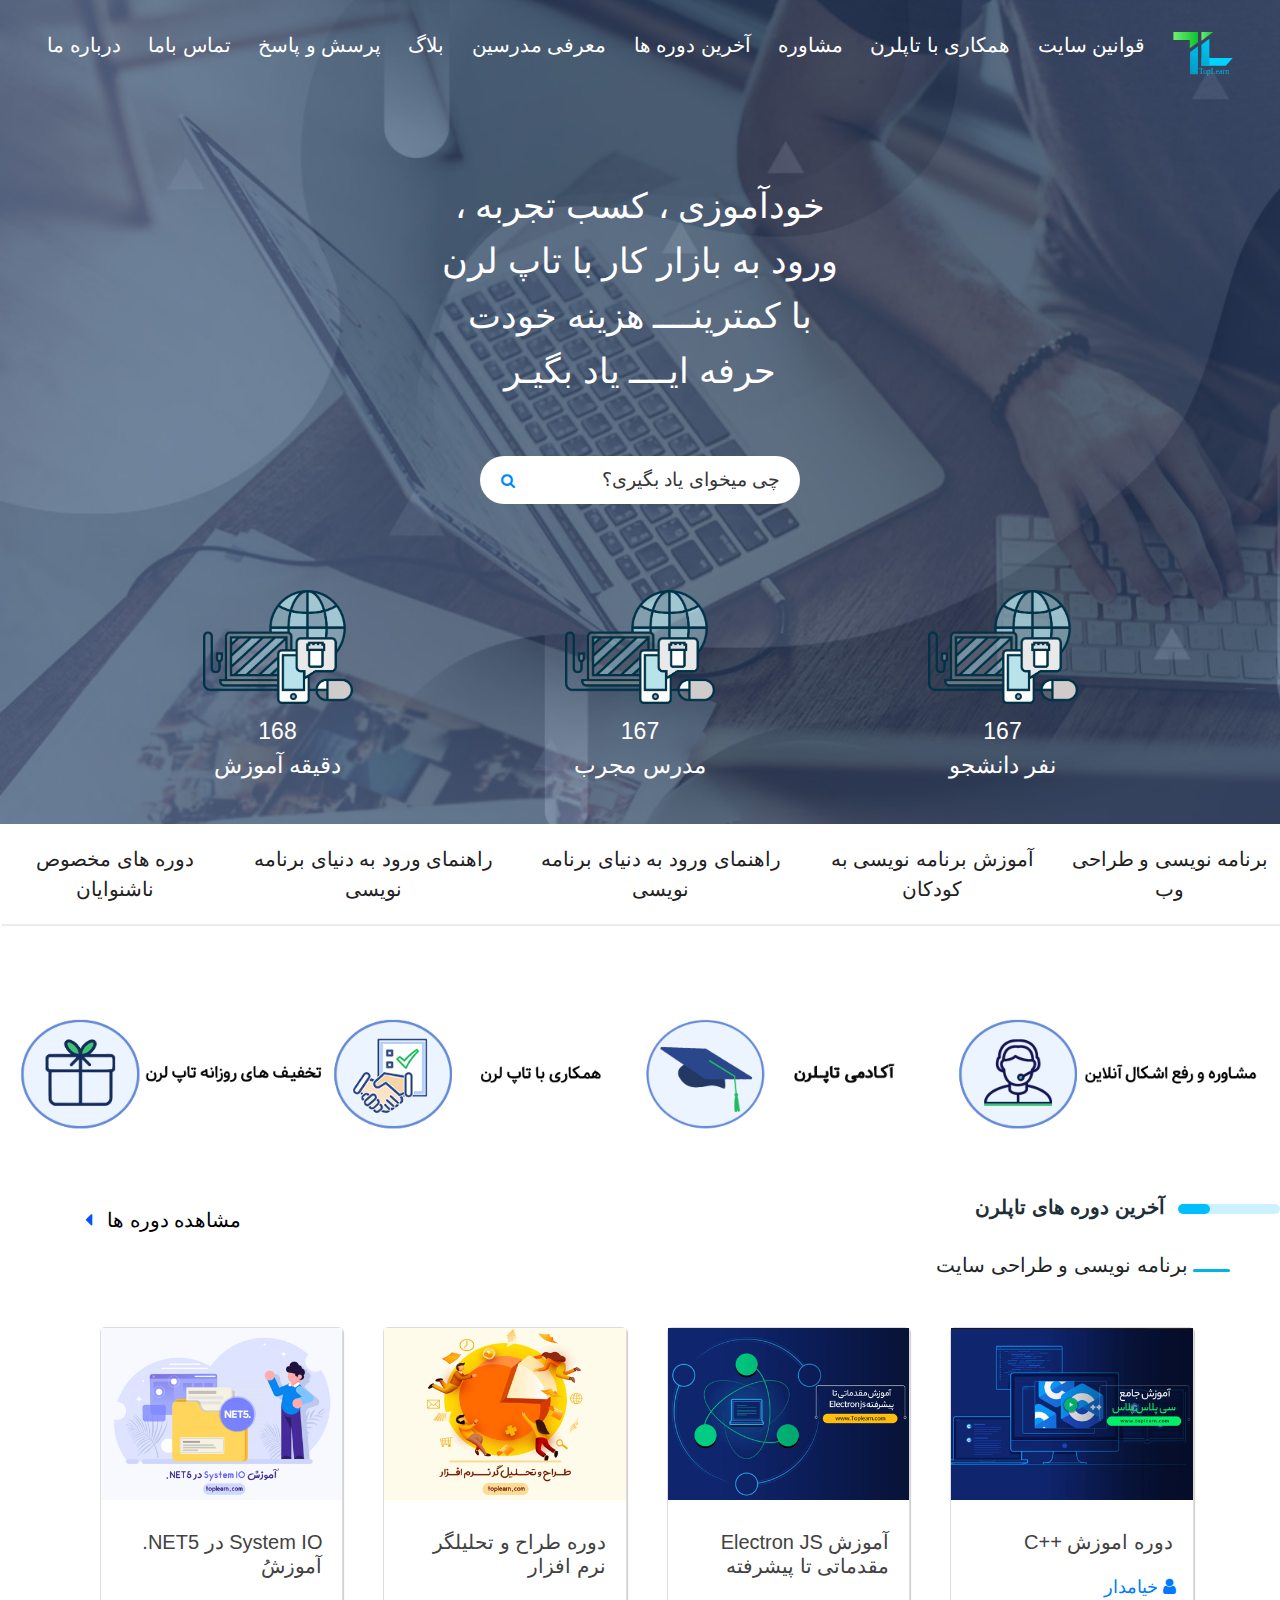
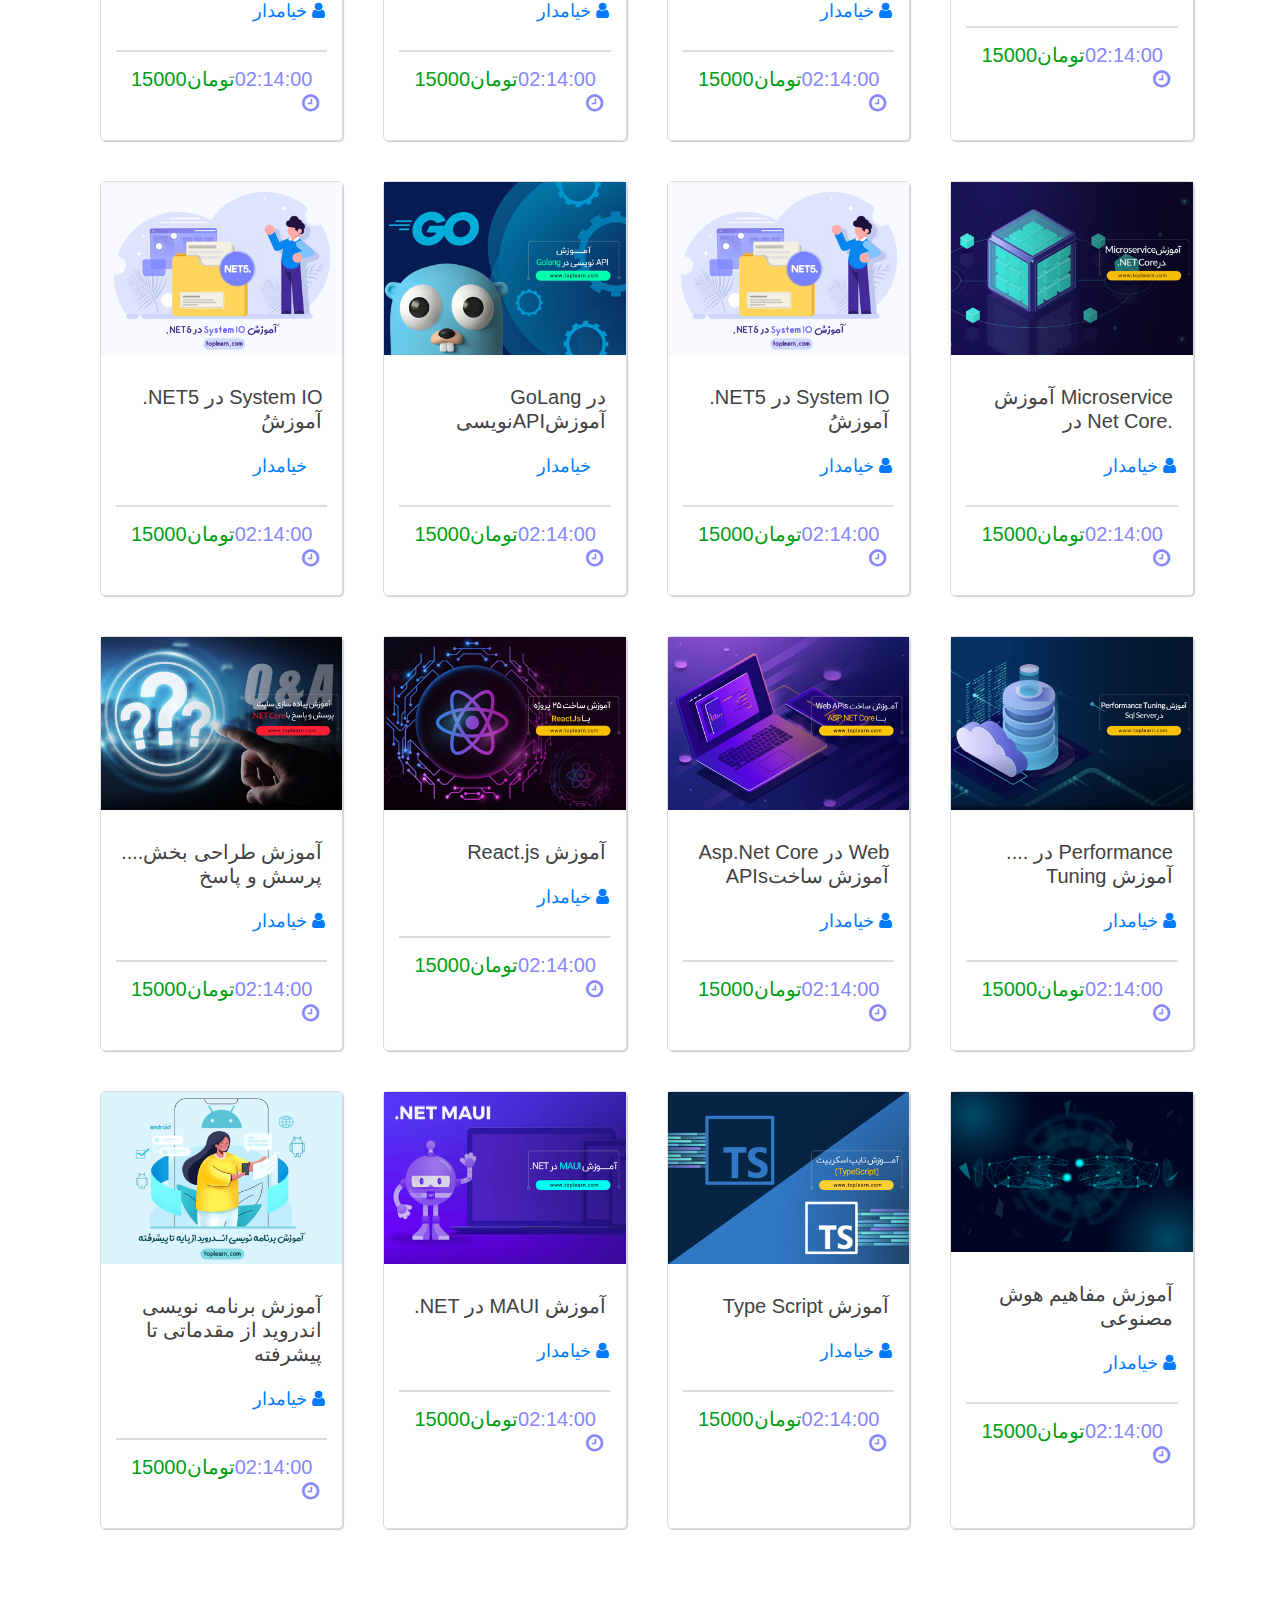
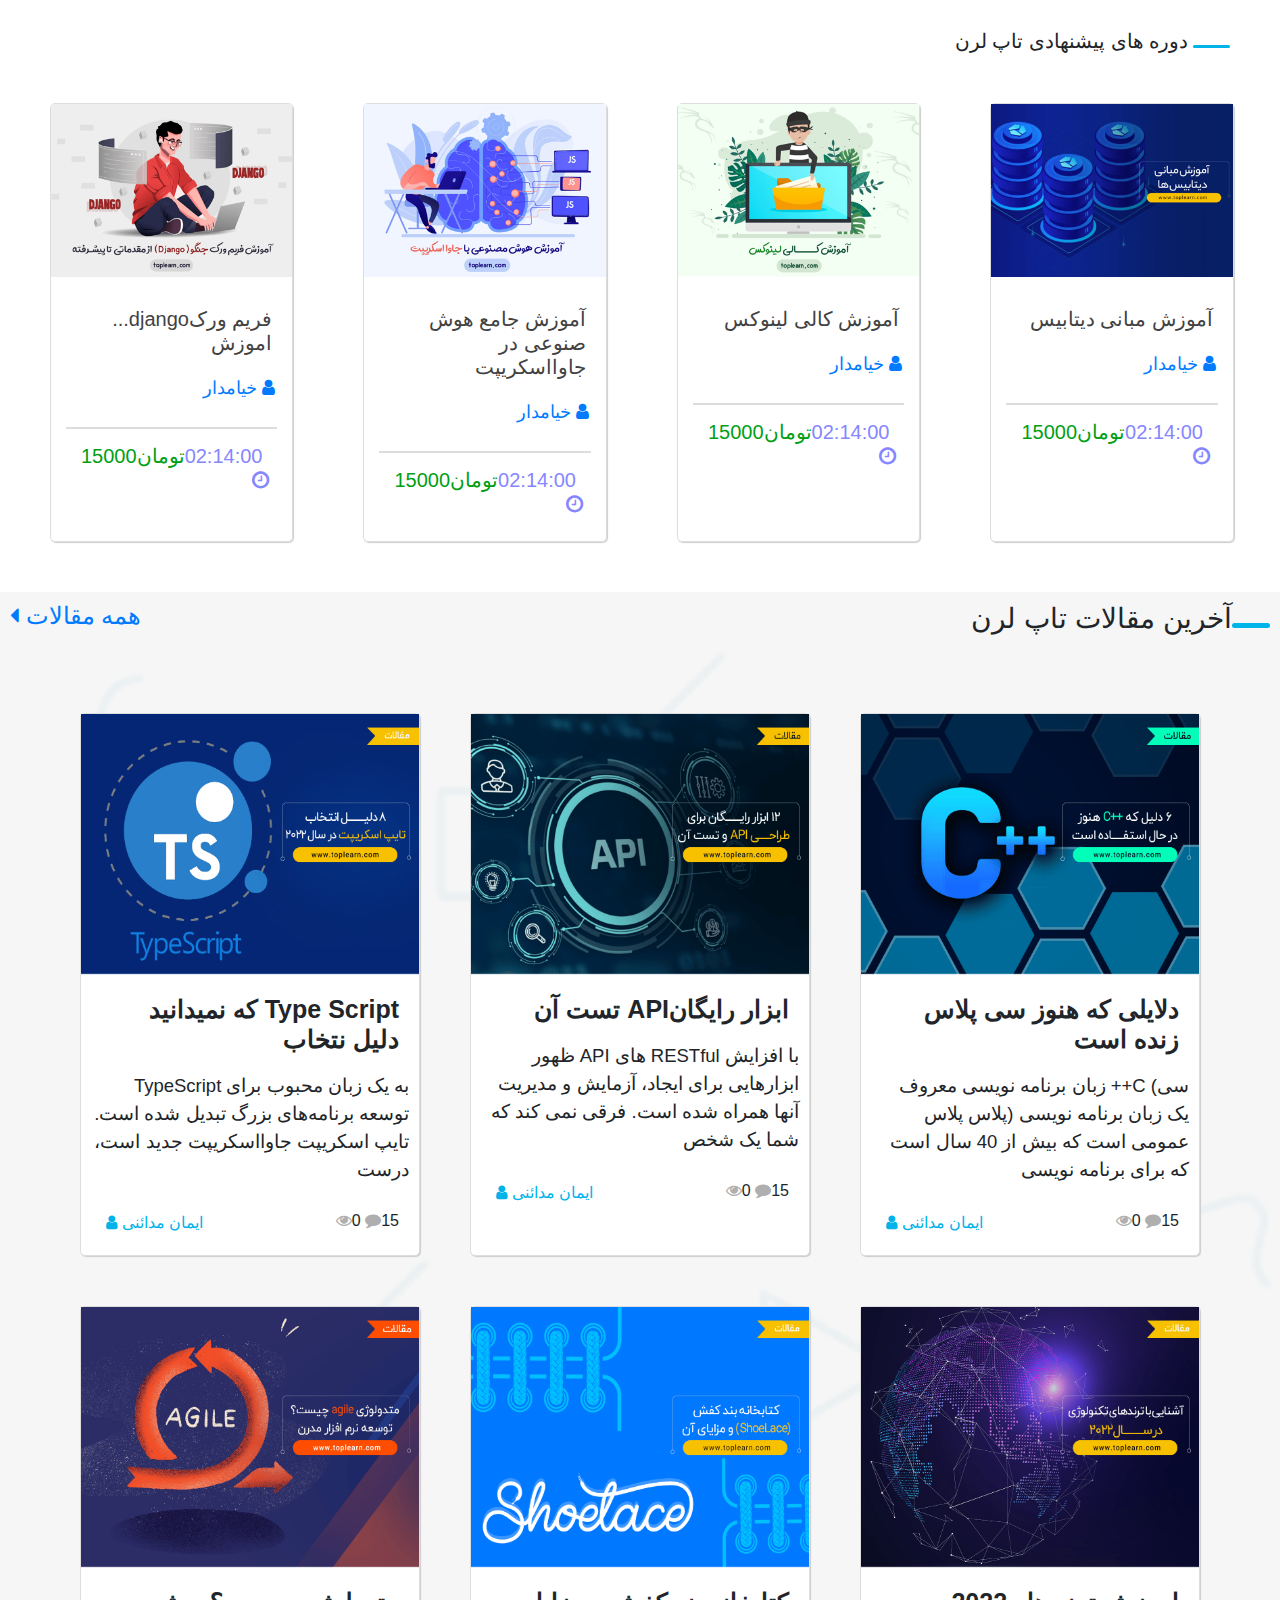
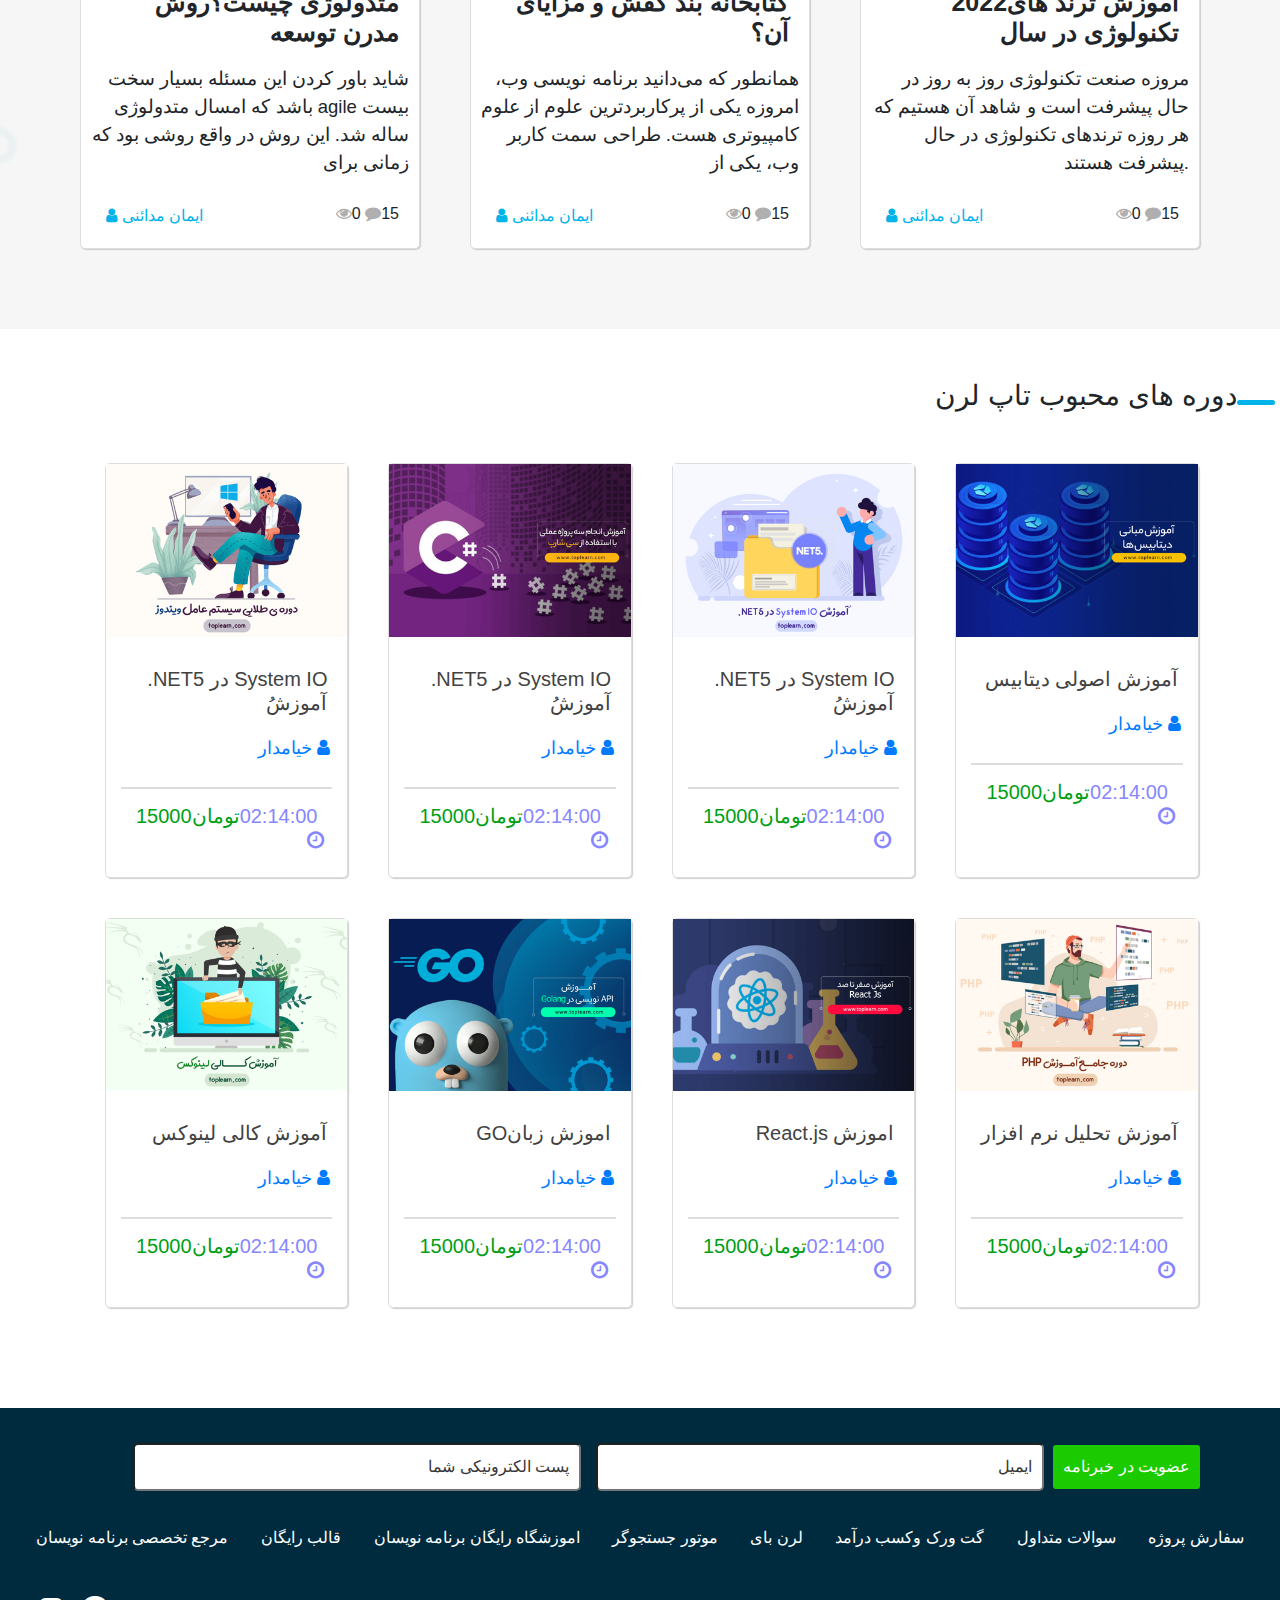
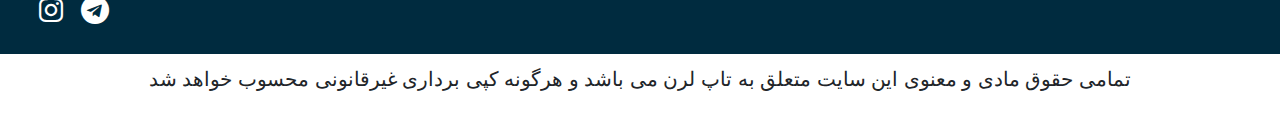
<file: index.html>
<!DOCTYPE html>
<html lang="fa-IR" lang="en">

<head>
    <meta charset="UTF-8">
    <meta http-equiv="X-UA-Compatible" content="IE=edge">
    <meta name="viewport" content="width=device-width, initial-scale=1.0">
    <link rel="stylesheet" href="style.css">
    <link rel="stylesheet" href="https://cdnjs.cloudflare.com/ajax/libs/font-awesome/4.7.0/css/font-awesome.min.css">
    <link rel="stylesheet" href="https://cdn.jsdelivr.net/npm/bootstrap@4.0.0/dist/css/bootstrap.min.css" integrity="sha384-Gn5384xqQ1aoWXA+058RXPxPg6fy4IWvTNh0E263XmFcJlSAwiGgFAW/dAiS6JXm" crossorigin="anonymous">
    <link rel="stylesheet" href="https://unicons.iconscout.com/release/v3.0.6/css/solid.css">
    <title>AM</title>
</head>

<body>

    <div class="starter">
        <div class="menu">
            <nav id="main-menu">
                <ul>
                    <li class="menu-item text"><a href="about.html">درباره ما</a></li>
                    <li class="menu-item text"><a href="#">تماس باما</a></li>
                    <li class="menu-item text"><a href="#">پرسش و پاسخ</a></li>
                    <li class="menu-item text"><a href="#">بلاگ</a></li>
                    <li class="menu-item text"><a href="#">معرفی مدرسین</a></li>
                    <li class="menu-item text"><a href="#">آخرین دوره ها</a></li>
                    <li class="menu-item text"><a href="#">مشاوره</a></li>
                    <li class="menu-item text"><a href="#">همکاری با تاپلرن</a></li>
                    <li class="menu-item text"><a href="#">قوانین سایت</a></li>
                    <li class="menu-item logo">
                        <a href="#"><img src="img/logo.svg" alt=""></a>
                    </li>
                </ul>
            </nav>
        </div>
        <div class="search-item">
            <div class="title-search">
                <h1>خودآموزی ، کسب تجربه ، ورود به بازار کار با تاپ لرن <br> با کمترینــــ هزینه خودت حرفه ایــــ یاد بگیـر</h1>
            </div>





            <div class="input-search">
                <input type="text" id="search-input" placeholder="چی میخوای یاد بگیری؟">
                <i class="fa fa-search"></i>
            </div>
        </div>
        <div class="rezoome">


            <div class="rezoome-part">
                <img src="img/pngkey.com-tech-icon-png-3502756.png" alt=""><br>
                <span id="counter-starter-1">0</span>
                <p>دقیقه آموزش</p>
            </div>
            <div class="rezoome-part">
                <img src="img/pngkey.com-tech-icon-png-3502756.png" alt=""><br>
                <span id="counter-starter-2">0</span>
                <p>مدرس مجرب</p>
            </div>
            <div class="rezoome-part">
                <img src="img/pngkey.com-tech-icon-png-3502756.png" alt=""><br>
                <span id="counter-starter-3">0</span>
                <p>نفر دانشجو</p>
            </div>
        </div>
    </div>





    <div class="main">
        <div class="small-menu">
            <nav id="small-menu">
                <ul>
                    <li class="small-list">
                        <a href="#">دوره های مخصوص ناشنوایان</a>
                    </li>
                    <li class="small-list">
                        <a href="#">راهنمای ورود به دنیای برنامه نویسی</a>
                    </li>

                    <li class="small-list">
                        <a href="#">راهنمای ورود به دنیای برنامه نویسی</a>
                    </li>
                    <li class="small-list">
                        <a href="#">آموزش برنامه نویسی به کودکان</a>
                    </li>
                    <li class="small-list">
                        <a href="#">برنامه نویسی و طراحی وب</a>
                    </li>
                </ul>
            </nav>
        </div>










        <div class="commercial">
            <div class="commercial-container">
                <img src="img/2dc6d09f-f9cf-4fe2-ae8b-b2ca32dc55ddDiscount.png" alt="">
                <img src="img/67b514e0-9ca2-4a1a-ac44-8adc0b5dac6cWorkWithUs.png" alt="">
                <img src="img/92b082e7-c26a-4c5f-b781-49ff2e50189dacademy.png" alt="">
                <img src="img/7102ddde-dae6-4b22-b9b3-4da5dccf3688Consult.png" alt="">
            </div>
        </div>

















        <div class="last-train">
            <div class="last-train-title">
                <a href="#">
                    <h5><i class="fa fa-caret-left"></i>مشاهده دوره ها</h5>
                </a>
                <h3>آخرین دوره های تاپلرن</h3>

            </div>
            <div class="last-cards-container">
                <h3>برنامه نویسی و طراحی سایت </h3>
            </div>
            <div class="last-cards-list">
                <div class="cards-item">
                    <div class="img-item">
                        <img src="img/34396b36-a5df-438a-a694-2a5b7033767cNET5_در_System_IO_آموزش.png" alt="">
                    </div>
                    <div class="detail-item">
                        <div class="datail-1">
                            <h6>
                                <a href="#">.NET5 در System IO آموزشُ</a>
                            </h6>
                            <a href="#">
                            خیامدار
                            <i class="fa fa-user"></i>
                           </a>
                        </div>
                        <div class="datail-2">
                            <h4 class="cost">15000تومان</h4>
                            <h4 class="time">
                                02:14:00
                                <i class="fa fa-clock-o"></i>
                            </h4>
                        </div>
                    </div>
                </div>
                <div class="cards-item">
                    <div class="img-item">
                        <img src="img/48231e97-b259-4c77-820d-7bbf36c2eb80softwareanalyz.png" alt="">
                    </div>
                    <div class="detail-item">
                        <div class="datail-1">
                            <h6>
                                <a href="#">دوره طراح و تحلیلگر نرم افزار</a>
                            </h6>
                            <a href="#">
                            خیامدار
                            <i class="fa fa-user"></i>
                           </a>
                        </div>
                        <div class="datail-2">
                            <h4 class="cost">15000تومان</h4>
                            <h4 class="time">
                                02:14:00
                                <i class="fa fa-clock-o"></i>
                            </h4>
                        </div>
                    </div>
                </div>
                <div class="cards-item">
                    <div class="img-item">
                        <img src="img/c76cbd19-890f-48de-b961-8920b665239e1 (1)(1).png" alt="">
                    </div>
                    <div class="detail-item">
                        <div class="datail-1">
                            <h6>
                                <a href="#">Electron JS آموزش مقدماتی تا پیشرفته</a>
                            </h6>
                            <a href="#">
                            خیامدار
                            <i class="fa fa-user"></i>
                           </a>
                        </div>
                        <div class="datail-2">
                            <h4 class="cost">15000تومان</h4>
                            <h4 class="time">
                                02:14:00
                                <i class="fa fa-clock-o"></i>
                            </h4>
                        </div>
                    </div>
                </div>
                <div class="cards-item">
                    <div class="img-item">
                        <img src="img/6257affe-7b74-433c-883a-08b9ef89887e19.png" alt="">
                    </div>
                    <div class="detail-item">
                        <div class="datail-1">
                            <h6>
                                <a href="#">C++ دوره اموزش</a>
                            </h6>
                            <a href="#">
                            خیامدار
                            <i class="fa fa-user"></i>
                           </a>
                        </div>
                        <div class="datail-2">
                            <h4 class="cost">15000تومان</h4>
                            <h4 class="time">
                                02:14:00
                                <i class="fa fa-clock-o"></i>
                            </h4>
                        </div>
                    </div>
                </div>
                <div class="cards-item">
                    <div class="img-item">
                        <img src="img/34396b36-a5df-438a-a694-2a5b7033767cNET5_در_System_IO_آموزش.png" alt="" loading="lazy">

                    </div>
                    <div class="detail-item">
                        <div class="datail-1">
                            <h6>
                                <a href="#">.NET5 در System IO آموزشُ</a>
                            </h6>
                            <a href="#">
                            خیامدار
                            <i class="fa fa-user-alt"></i>
                           </a>
                        </div>
                        <div class="datail-2">
                            <h4 class="cost">15000تومان</h4>
                            <h4 class="time">
                                02:14:00
                                <i class="fa fa-clock-o"></i>
                            </h4>
                        </div>
                    </div>
                </div>
                <div class="cards-item">
                    <div class="img-item">
                        <img src="img/d02cd935-068b-45a3-95f7-c334b89fcb2144 (1).png" alt="" loading="lazy">
                    </div>
                    <div class="detail-item">
                        <div class="datail-1">
                            <h6>
                                <a href="#">GoLang در نویسیAPIآموزش</a>
                            </h6>
                            <a href="#">
                            خیامدار
                            <i class="fa fa-user-alt"></i>
                           </a>
                        </div>
                        <div class="datail-2">
                            <h4 class="cost">15000تومان</h4>
                            <h4 class="time">
                                02:14:00
                                <i class="fa fa-clock-o"></i>
                            </h4>
                        </div>
                    </div>
                </div>
                <div class="cards-item">
                    <div class="img-item">
                        <img src="img/34396b36-a5df-438a-a694-2a5b7033767cNET5_در_System_IO_آموزش.png" alt="" loading="lazy">
                    </div>
                    <div class="detail-item">
                        <div class="datail-1">
                            <h6>
                                <a href="#">.NET5 در System IO آموزشُ</a>
                            </h6>
                            <a href="#">
                            خیامدار
                            <i class="fa fa-user"></i>
                           </a>
                        </div>
                        <div class="datail-2">
                            <h4 class="cost">15000تومان</h4>
                            <h4 class="time">
                                02:14:00
                                <i class="fa fa-clock-o"></i>
                            </h4>
                        </div>
                    </div>
                </div>
                <div class="cards-item">
                    <div class="img-item">
                        <img src="img/ea145be4-2256-489c-92ac-effb5b9d420234260b37-8cb8-4494-8464-97e4148488e032.png" alt="" loading="lazy">
                    </div>
                    <div class="detail-item">
                        <div class="datail-1">
                            <h6>
                                <a href="#">آموزش Microservice در Net Core.</a>
                            </h6>
                            <a href="#">
                            خیامدار
                            <i class="fa fa-user"></i>
                           </a>
                        </div>
                        <div class="datail-2">
                            <h4 class="cost">15000تومان</h4>
                            <h4 class="time">
                                02:14:00
                                <i class="fa fa-clock-o"></i>
                            </h4>
                        </div>
                    </div>
                </div>
                <div class="cards-item">
                    <div class="img-item">
                        <img src="img/6894b8c2-5e6b-4e98-9526-506e5d60e6518.png" alt="" loading="lazy">
                    </div>
                    <div class="detail-item">
                        <div class="datail-1">
                            <h6>
                                <a href="#">....آموزش طراحی بخش پرسش و پاسخ</a>
                            </h6>
                            <a href="#">
                            خیامدار
                            <i class="fa fa-user"></i>
                           </a>
                        </div>
                        <div class="datail-2">
                            <h4 class="cost">15000تومان</h4>
                            <h4 class="time">
                                02:14:00
                                <i class="fa fa-clock-o"></i>
                            </h4>
                        </div>
                    </div>
                </div>
                <div class="cards-item">
                    <div class="img-item">
                        <img src="img/4869ce92-7fbb-4315-b542-8c15593eef5229(3)(1).png" alt="" loading="lazy">
                    </div>
                    <div class="detail-item">
                        <div class="datail-1">
                            <h6>
                                <a href="#">React.js آموزش</a>
                            </h6>
                            <a href="#">
                            خیامدار
                            <i class="fa fa-user"></i>
                           </a>
                        </div>
                        <div class="datail-2">
                            <h4 class="cost">15000تومان</h4>
                            <h4 class="time">
                                02:14:00
                                <i class="fa fa-clock-o"></i>
                            </h4>
                        </div>
                    </div>
                </div>
                <div class="cards-item">
                    <div class="img-item">
                        <img src="img/f24c6b8f-53ce-4e2e-bcea-5db6ce95ec4276(1).png" alt="" loading="lazy">
                    </div>
                    <div class="detail-item">
                        <div class="datail-1">
                            <h6>
                                <a href="#">Asp.Net Core در Web APIsآموزش ساخت </a>
                            </h6>
                            <a href="#">
                            خیامدار
                            <i class="fa fa-user"></i>
                           </a>
                        </div>
                        <div class="datail-2">
                            <h4 class="cost">15000تومان</h4>
                            <h4 class="time">
                                02:14:00
                                <i class="fa fa-clock-o"></i>
                            </h4>
                        </div>
                    </div>
                </div>
                <div class="cards-item">
                    <div class="img-item">
                        <img src="img/231599e1-6d33-4e53-a641-2e578df4b8a36 (2)(1).png" alt="" loading="lazy">
                    </div>
                    <div class="detail-item">
                        <div class="datail-1">
                            <h6>
                                <a href="#">.... در Performance Tuning آموزش  </a>
                            </h6>
                            <a href="#">
                            خیامدار
                            <i class="fa fa-user"></i>
                           </a>
                        </div>
                        <div class="datail-2">
                            <h4 class="cost">15000تومان</h4>
                            <h4 class="time">
                                02:14:00
                                <i class="fa fa-clock-o"></i>
                            </h4>
                        </div>
                    </div>
                </div>
                <div class="cards-item">
                    <div class="img-item">
                        <img src="img/54223441-4a28-4d6d-a132-29923ab1d787android.png" alt="" loading="lazy">
                    </div>
                    <div class="detail-item">
                        <div class="datail-1">
                            <h6>
                                <a href="#"> آموزش برنامه نویسی اندروید از مقدماتی تا پیشرفته</a>
                            </h6>
                            <a href="#">
                            خیامدار
                            <i class="fa fa-user"></i>
                           </a>
                        </div>
                        <div class="datail-2">
                            <h4 class="cost">15000تومان</h4>
                            <h4 class="time">
                                02:14:00
                                <i class="fa fa-clock-o"></i>
                            </h4>
                        </div>
                    </div>
                </div>
                <div class="cards-item">
                    <div class="img-item">
                        <img src="img/65e0f616-1162-4c6e-8d7e-e212e8be48a4MIUI(1).png" alt="" loading="lazy">
                    </div>
                    <div class="detail-item">
                        <div class="datail-1">
                            <h6>
                                <a href="#"> .NET در MAUI آموزش</a>
                            </h6>
                            <a href="#">
                            خیامدار
                            <i class="fa fa-user"></i>
                           </a>
                        </div>
                        <div class="datail-2">
                            <h4 class="cost">15000تومان</h4>
                            <h4 class="time">
                                02:14:00
                                <i class="fa fa-clock-o"></i>
                            </h4>
                        </div>
                    </div>
                </div>
                <div class="cards-item">
                    <div class="img-item">
                        <img src="img/d987544b-80f7-4570-870b-3fdecd3051b5101(1).png" alt="" loading="lazy">
                    </div>
                    <div class="detail-item">
                        <div class="datail-1">
                            <h6>
                                <a href="#">Type Script آموزش</a>
                            </h6>
                            <a href="#">
                            خیامدار
                            <i class="fa fa-user"></i>
                           </a>
                        </div>
                        <div class="datail-2">
                            <h4 class="cost">15000تومان</h4>
                            <h4 class="time">
                                02:14:00
                                <i class="fa fa-clock-o"></i>
                            </h4>
                        </div>
                    </div>
                </div>
                <div class="cards-item">
                    <div class="img-item">
                        <img src="img/90440.jpg" alt="" loading="lazy">

                    </div>
                    <div class="detail-item">
                        <div class="datail-1">
                            <h6>
                                <a href="#">آموزش مفاهیم هوش مصنوعی</a>
                            </h6>
                            <a href="#">
                            خیامدار
                            <i class="fa fa-user"></i>
                           </a>
                        </div>
                        <div class="datail-2">
                            <h4 class="cost">15000تومان</h4>
                            <h4 class="time">
                                02:14:00
                                <i class="fa fa-clock-o"></i>
                            </h4>
                        </div>
                    </div>
                </div>

            </div>
        </div>
        <div class="suggestion-train">
            <div class="title-suggestion">
                <h3>دوره های پیشنهادی تاپ لرن</h3>
            </div>
            <div class="card-item-container">
                <div class="cards-item">
                    <div class="img-item">
                        <img src="img/fa51379e-3155-41b3-91cd-25c7b7b821daاز_مقدماتی_تا_پیشرفته_Django_آموزش_فریم_ورک_جنگو.png" alt="">
                    </div>
                    <div class="detail-item">
                        <div class="datail-1">
                            <h6>
                                <a href="#">...djangoفریم ورک اموزش</a>
                            </h6>
                            <a href="#">
                            خیامدار
                            <i class="fa fa-user"></i>
                           </a>
                        </div>
                        <div class="datail-2">
                            <h4 class="cost">15000تومان</h4>
                            <h4 class="time">
                                02:14:00
                                <i class="fa fa-clock-o"></i>
                            </h4>
                        </div>
                    </div>
                </div>
                <div class="cards-item">
                    <div class="img-item">
                        <img src="img/bdd53542-f78c-41d2-a81b-cd9ded47cef1ea1886c0-848c-400c-bc1b-a1bd9cb91975mljavascript.png" alt="">
                    </div>
                    <div class="detail-item">
                        <div class="datail-1">
                            <h6>
                                <a href="#">آموزش جامع هوش صنوعی در جاوااسکریپت</a>
                            </h6>
                            <a href="#">
                            خیامدار
                            <i class="fa fa-user"></i>
                           </a>
                        </div>
                        <div class="datail-2">
                            <h4 class="cost">15000تومان</h4>
                            <h4 class="time">
                                02:14:00
                                <i class="fa fa-clock-o"></i>
                            </h4>
                        </div>
                    </div>
                </div>
                <div class="cards-item">
                    <div class="img-item">
                        <img src="img/49b89fc1-e5a5-4ab8-bd28-270aacf961a4dafc30ea-dec6-40a1-bef3-f92e2e3f06a9kali.png" alt="">
                    </div>
                    <div class="detail-item">
                        <div class="datail-1">
                            <h6>
                                <a href="#">آموزش کالی لینوکس</a>
                            </h6>
                            <a href="#">
                            خیامدار
                            <i class="fa fa-user"></i>
                           </a>
                        </div>

                        <div class="datail-2">
                            <h4 class="cost">15000تومان</h4>
                            <h4 class="time">
                                02:14:00
                                <i class="fa fa-clock-o"></i>
                            </h4>

                        </div>
                    </div>
                </div>
                <div class="cards-item">
                    <div class="img-item">
                        <img src="img/34838a69-bade-4c47-bde2-862d6c20b85d1.png(1).png" alt="">
                    </div>
                    <div class="detail-item">
                        <div class="datail-1">
                            <h6>
                                <a href="#">آموزش مبانی دیتابیس</a>
                            </h6>
                            <a href="#">
                            خیامدار
                            <i class="fa fa-user"></i>
                           </a>
                        </div>
                        <div class="datail-2">
                            <h4 class="cost">15000تومان</h4>
                            <h4 class="time">
                                02:14:00
                                <i class="fa fa-clock-o"></i>
                            </h4>
                        </div>
                    </div>
                </div>

            </div>
        </div>
        <div class="magazin-train">
            <div class="magazin-title">
                <h4>
                    <a href="#">
                        <i class="fa fa-caret-left"></i> همه مقالات
                    </a>
                </h4>
                <h3>آخرین مقالات تاپ لرن</h3>

            </div>
            <div class="magazine-container">
                <div class="magazine-item">
                    <div class="img-magazine">
                        <img src="img/07-03-20228(1).png" alt="">
                        <div class="more-data-btn">
                            <button>مشاهده کامل مقاله</button>
                        </div>
                    </div>
                    <div class="detail-magazine">
                        <div class="detail-magazine-part-1">
                            <h3>که نمیدانید Type Script دلیل نتخاب</h3>
                            <p> TypeScript به یک زبان محبوب برای توسعه برنامه‌های بزرگ تبدیل شده است. تایپ اسکریپت جاوااسکریپت جدید است، درست</p>
                        </div>
                        <div class="detail-magazine-part-2">
                            <div class="de-ma-part2-epsoide1">
                                <i class="fa fa-user"></i>ایمان مدائنی
                            </div>
                            <div class="de-ma-part2-epsoide2">
                                <i class="fa fa-eye"></i>0
                                <i class="fa fa-comment"></i>15
                            </div>
                        </div>
                    </div>
                </div>
                <div class="magazine-item">
                    <div class="img-magazine">

                        <img src="img/06-15-202298(2)(1).png" alt="">
                        <div class="more-data-btn">
                            <button>مشاهده کامل مقاله</button>
                        </div>
                    </div>
                    <div class="detail-magazine">
                        <div class="detail-magazine-part-1">
                            <h3>تست آن APIابزار رایگان </h3>
                            <p> ظهور API های RESTful با افزایش ابزارهایی برای ایجاد، آزمایش و مدیریت آنها همراه شده است. فرقی نمی کند که شما یک شخص</p>
                        </div>
                        <div class="detail-magazine-part-2">
                            <div class="de-ma-part2-epsoide1">
                                <i class="fa fa-user"></i>ایمان مدائنی
                            </div>
                            <div class="de-ma-part2-epsoide2">
                                <i class="fa fa-eye"></i>0
                                <i class="fa fa-comment"></i>15
                            </div>
                        </div>
                    </div>
                </div>
                <div class="magazine-item">
                    <div class="img-magazine">
                        <img src="img/07-11-202211(1).png" alt="">
                        <div class="more-data-btn">
                            <button>مشاهده کامل مقاله</button>
                        </div>
                    </div>
                    <div class="detail-magazine">
                        <div class="detail-magazine-part-1">
                            <h3>دلایلی که هنوز سی پلاس زنده است </h3>
                            <p> زبان برنامه نویسی معروف ++C (سی پلاس پلاس) یک زبان برنامه نویسی عمومی است که بیش از 40 سال است که برای برنامه نویسی</p>
                        </div>
                        <div class="detail-magazine-part-2">
                            <div class="de-ma-part2-epsoide1">
                                <i class="fa fa-user"></i>ایمان مدائنی
                            </div>
                            <div class="de-ma-part2-epsoide2">
                                <i class="fa fa-eye"></i>0
                                <i class="fa fa-comment"></i>15
                            </div>
                        </div>
                    </div>
                </div>
                <div class="magazine-item">
                    <div class="img-magazine">
                        <img src="img/05-08-202251(1).png" alt="">
                        <div class="more-data-btn">
                            <button>مشاهده کامل مقاله</button>
                        </div>
                    </div>
                    <div class="detail-magazine">
                        <div class="detail-magazine-part-1">
                            <h3>متدولوژی چیست؟روش مدرن توسعه</h3>
                            <p>شاید باور کردن این مسئله بسیار سخت باشد که امسال متدولوژی agile بیست ساله شد. این روش در واقع روشی بود که زمانی برای</p>
                        </div>
                        <div class="detail-magazine-part-2">
                            <div class="de-ma-part2-epsoide1">
                                <i class="fa fa-user"></i>ایمان مدائنی
                            </div>
                            <div class="de-ma-part2-epsoide2">
                                <i class="fa fa-eye"></i>0
                                <i class="fa fa-comment"></i>15
                            </div>
                        </div>
                    </div>
                </div>
                <div class="magazine-item">
                    <div class="img-magazine">
                        <img src="img/04-18-202227(1).png" alt="">
                        <div class="more-data-btn">
                            <button>مشاهده کامل مقاله</button>
                        </div>
                    </div>
                    <div class="detail-magazine">
                        <div class="detail-magazine-part-1">
                            <h3>کتابخانه بند کفش و مزایای آن؟</h3>
                            <p>همانطور که می‌دانید برنامه نویسی وب، امروزه یکی از پرکاربردترین علوم از علوم کامپیوتری هست. طراحی سمت کاربر وب، یکی از</p>
                        </div>
                        <div class="detail-magazine-part-2">
                            <div class="de-ma-part2-epsoide1">
                                <i class="fa fa-user"></i>ایمان مدائنی
                            </div>
                            <div class="de-ma-part2-epsoide2">
                                <i class="fa fa-eye"></i>0
                                <i class="fa fa-comment"></i>15
                            </div>
                        </div>
                    </div>
                </div>
                <div class="magazine-item">
                    <div class="img-magazine">
                        <img src="img/05-24-202271(1).png" alt="">
                        <div class="more-data-btn">
                            <button>مشاهده کامل مقاله</button>
                        </div>
                    </div>
                    <div class="detail-magazine">
                        <div class="detail-magazine-part-1">
                            <h3>2022اموزش ترند های تکنولوژی در سال</h3>
                            <p> مروزه صنعت تکنولوژی روز به روز در حال پیشرفت است و شاهد آن هستیم که هر روزه ترندهای تکنولوژی در حال پیشرفت هستند.</p>
                        </div>
                        <div class="detail-magazine-part-2">
                            <div class="de-ma-part2-epsoide1">
                                <i class="fa fa-user"></i>ایمان مدائنی
                            </div>
                            <div class="de-ma-part2-epsoide2">
                                <i class="fa fa-eye"></i>0
                                <i class="fa fa-comment"></i>15
                            </div>
                        </div>
                    </div>
                </div>
            </div>

        </div>
        <div class="popular-train">
            <div class="popular-title">
                <h3>دوره های محبوب تاپ لرن</h3>
            </div>
            <div class="popular-item-container">
                <div class="cards-item">
                    <div class="img-item">
                        <img src="img/7f608b03-41c4-4849-9031-391ea3a99f44windows1.png" alt="">
                    </div>
                    <div class="detail-item">
                        <div class="datail-1">
                            <h6>
                                <a href="#">.NET5 در System IO آموزشُ</a>
                            </h6>
                            <a href="#">
                            خیامدار
                            <i class="fa fa-user"></i>
                           </a>
                        </div>
                        <div class="datail-2">
                            <h4 class="cost">15000تومان</h4>
                            <h4 class="time">
                                02:14:00
                                <i class="fa fa-clock-o"></i>
                            </h4>
                        </div>
                    </div>
                </div>
                <div class="cards-item">
                    <div class="img-item">
                        <img src="img/4d6aac30-db58-468a-8527-9184d460114f22(1).png" alt="">
                    </div>
                    <div class="detail-item">
                        <div class="datail-1">
                            <h6>
                                <a href="#">.NET5 در System IO آموزشُ</a>
                            </h6>
                            <a href="#">
                            خیامدار
                            <i class="fa fa-user"></i>
                           </a>
                        </div>
                        <div class="datail-2">
                            <h4 class="cost">15000تومان</h4>
                            <h4 class="time">
                                02:14:00
                                <i class="fa fa-clock-o"></i>
                            </h4>
                        </div>
                    </div>
                </div>
                <div class="cards-item">
                    <div class="img-item">
                        <img src="img/34396b36-a5df-438a-a694-2a5b7033767cNET5_در_System_IO_آموزش.png" alt="">
                    </div>
                    <div class="detail-item">
                        <div class="datail-1">
                            <h6>
                                <a href="#">.NET5 در System IO آموزشُ</a>
                            </h6>
                            <a href="#">
                            خیامدار
                            <i class="fa fa-user"></i>
                           </a>
                        </div>
                        <div class="datail-2">
                            <h4 class="cost">15000تومان</h4>
                            <h4 class="time">
                                02:14:00
                                <i class="fa fa-clock-o"></i>
                            </h4>
                        </div>
                    </div>
                </div>
                <div class="cards-item">
                    <div class="img-item">
                        <img src="img/34838a69-bade-4c47-bde2-862d6c20b85d1.png(1).png" alt="">
                    </div>
                    <div class="detail-item">
                        <div class="datail-1">
                            <h6>
                                <a href="#">آموزش اصولی دیتابیس</a>
                            </h6>
                            <a href="#">
                            خیامدار
                            <i class="fa fa-user"></i>
                           </a>
                        </div>
                        <div class="datail-2">
                            <h4 class="cost">15000تومان</h4>
                            <h4 class="time">
                                02:14:00
                                <i class="fa fa-clock-o"></i>
                            </h4>
                        </div>
                    </div>
                </div>
                <div class="cards-item">
                    <div class="img-item">
                        <img src="img/49b89fc1-e5a5-4ab8-bd28-270aacf961a4dafc30ea-dec6-40a1-bef3-f92e2e3f06a9kali.png" alt="">
                    </div>
                    <div class="detail-item">
                        <div class="datail-1">
                            <h6>
                                <a href="#">آموزش کالی لینوکس</a>
                            </h6>
                            <a href="#">
                            خیامدار
                            <i class="fa fa-user"></i>
                           </a>
                        </div>
                        <div class="datail-2">
                            <h4 class="cost">15000تومان</h4>
                            <h4 class="time">
                                02:14:00
                                <i class="fa fa-clock-o"></i>
                            </h4>
                        </div>
                    </div>
                </div>
                <div class="cards-item">
                    <div class="img-item">
                        <img src="img/d02cd935-068b-45a3-95f7-c334b89fcb2144 (1).png" alt="">
                    </div>
                    <div class="detail-item">
                        <div class="datail-1">
                            <h6>
                                <a href="#">GOاموزش زبان</a>
                            </h6>
                            <a href="#">
                            خیامدار
                            <i class="fa fa-user"></i>
                           </a>
                        </div>
                        <div class="datail-2">
                            <h4 class="cost">15000تومان</h4>
                            <h4 class="time">
                                02:14:00
                                <i class="fa fa-clock-o"></i>
                            </h4>
                        </div>
                    </div>
                </div>
                <div class="cards-item">
                    <div class="img-item">
                        <img src="img/0076f1a0-5628-4084-8a0c-7d26e8c6edc41 (4)(1).png" alt="">
                    </div>
                    <div class="detail-item">
                        <div class="datail-1">
                            <h6>
                                <a href="#">React.js اموزش</a>
                            </h6>
                            <a href="#">
                            خیامدار
                            <i class="fa fa-user"></i>
                           </a>
                        </div>
                        <div class="datail-2">
                            <h4 class="cost">15000تومان</h4>
                            <h4 class="time">
                                02:14:00
                                <i class="fa fa-clock-o"></i>
                            </h4>
                        </div>
                    </div>
                </div>
                <div class="cards-item">
                    <div class="img-item">
                        <img src="img/2089c03b-6946-4c28-b83f-37648fc42363php(1).png" alt="">
                    </div>
                    <div class="detail-item">
                        <div class="datail-1">
                            <h6>
                                <a href="#">آموزش تحلیل نرم افزار</a>
                            </h6>
                            <a href="#">
                            خیامدار
                            <i class="fa fa-user"></i>
                           </a>
                        </div>
                        <div class="datail-2">
                            <h4 class="cost">15000تومان</h4>
                            <h4 class="time">
                                02:14:00
                                <i class="fa fa-clock-o"></i>
                            </h4>
                        </div>
                    </div>
                </div>
            </div>
        </div>
    </div>


























    <div class="footer">
        <div class="footer-1">
            <div class="input-footer">
                <input type="text" placeholder="پست الکترونیکی شما">
                <input type="email" placeholder="ایمیل">
                <button>عضویت در خبرنامه</button>
            </div>
            <ul class="list-footer">
                <li>
                    <a href="#">مرجع تخصصی برنامه نویسان</a>
                </li>
                <li>
                    <a href="#">قالب رایگان</a>
                </li>
                <li>
                    <a href="#">اموزشگاه رایگان برنامه نویسان</a>
                </li>
                <li>
                    <a href="#">موتور جستجوگر</a>
                </li>
                <li>
                    <a href="#">لرن بای</a>
                </li>
                <li>
                    <a href="#">گت ورک وکسب درآمد</a>
                </li>
                <li>
                    <a href="#">سوالات متداول</a>
                </li>
                <li>
                    <a href="#">سفارش پروژه</a>
                </li>
            </ul>
            <div class="icon-footer">
                <i class="fa fa-instagram"></i>
                <i class="fa fa-telegram"></i>
            </div>
        </div>
        <div class="footer-2">
            <p>تمامی حقوق مادی و معنوی این سایت متعلق به تاپ لرن می باشد و هرگونه کپی برداری غیرقانونی محسوب خواهد شد</p>
        </div>
    </div>









    <script src="script.js"></script>
</body>

</html>
</file>
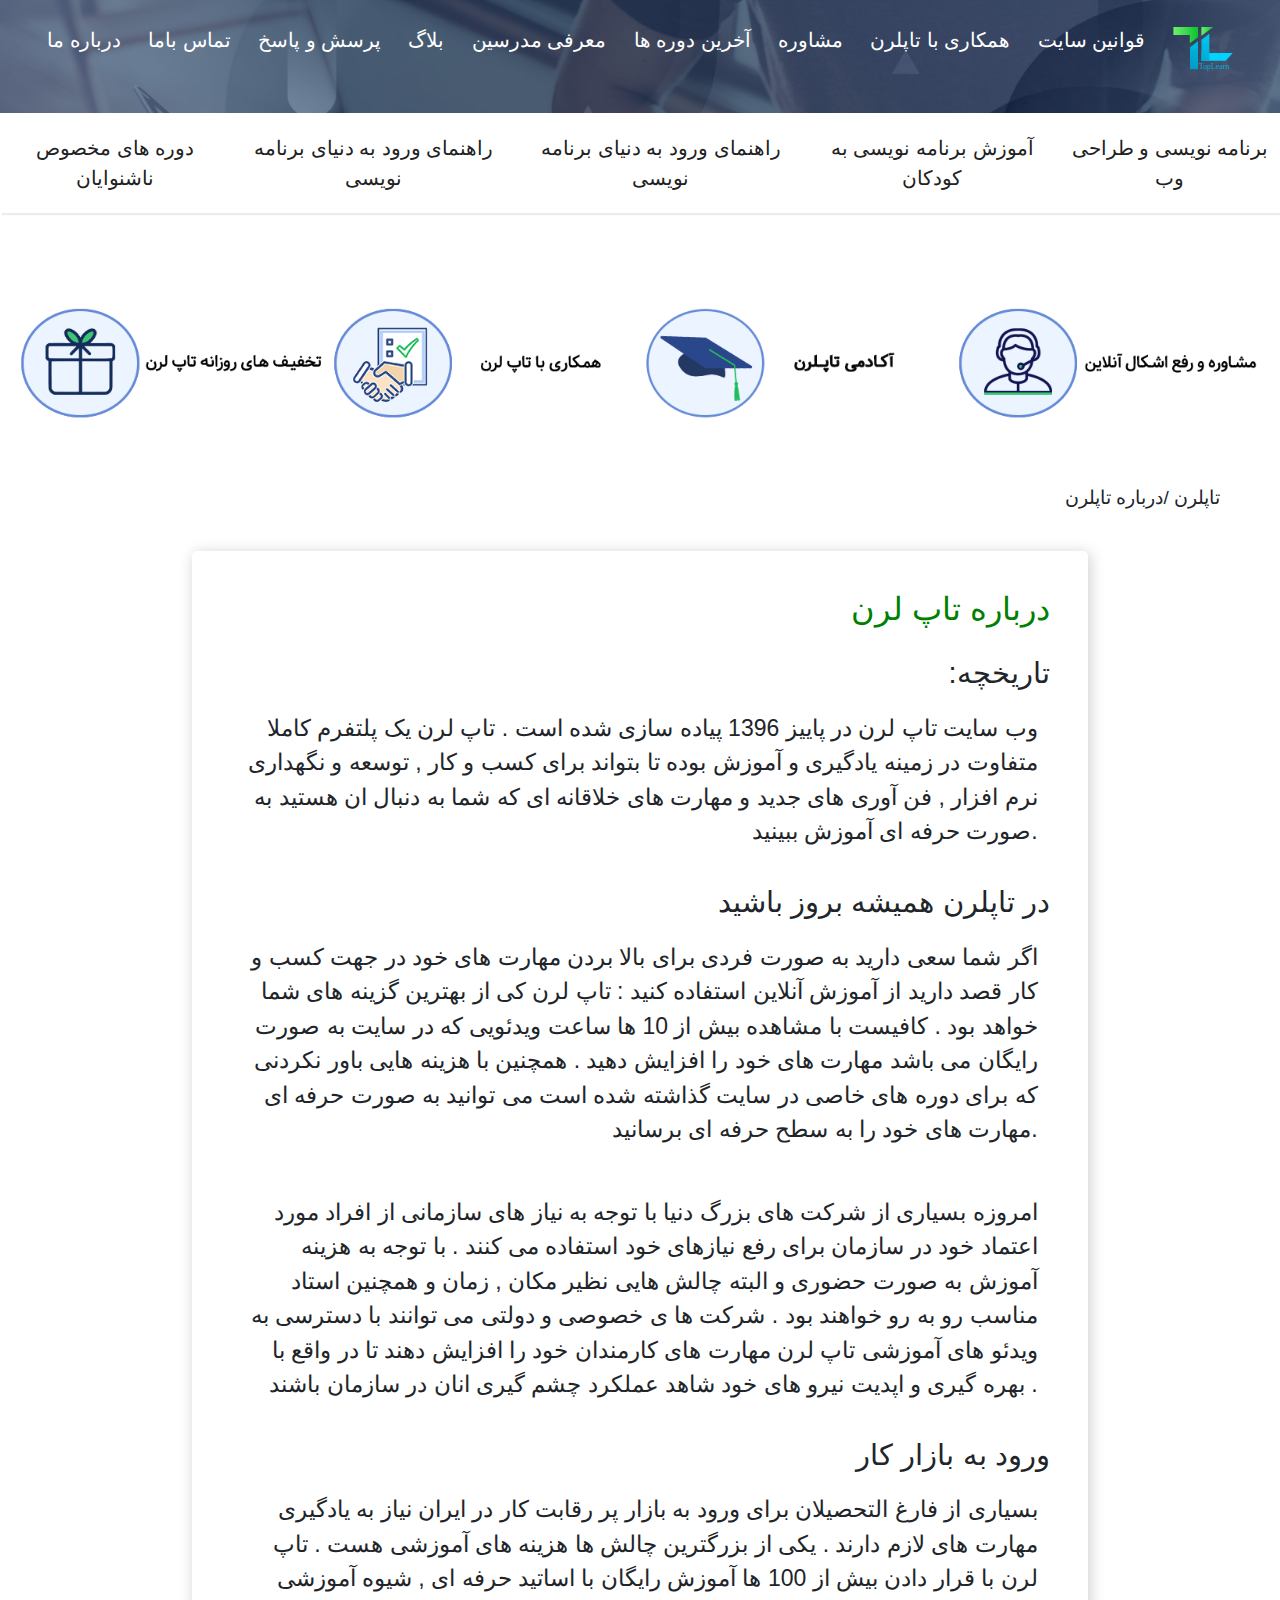
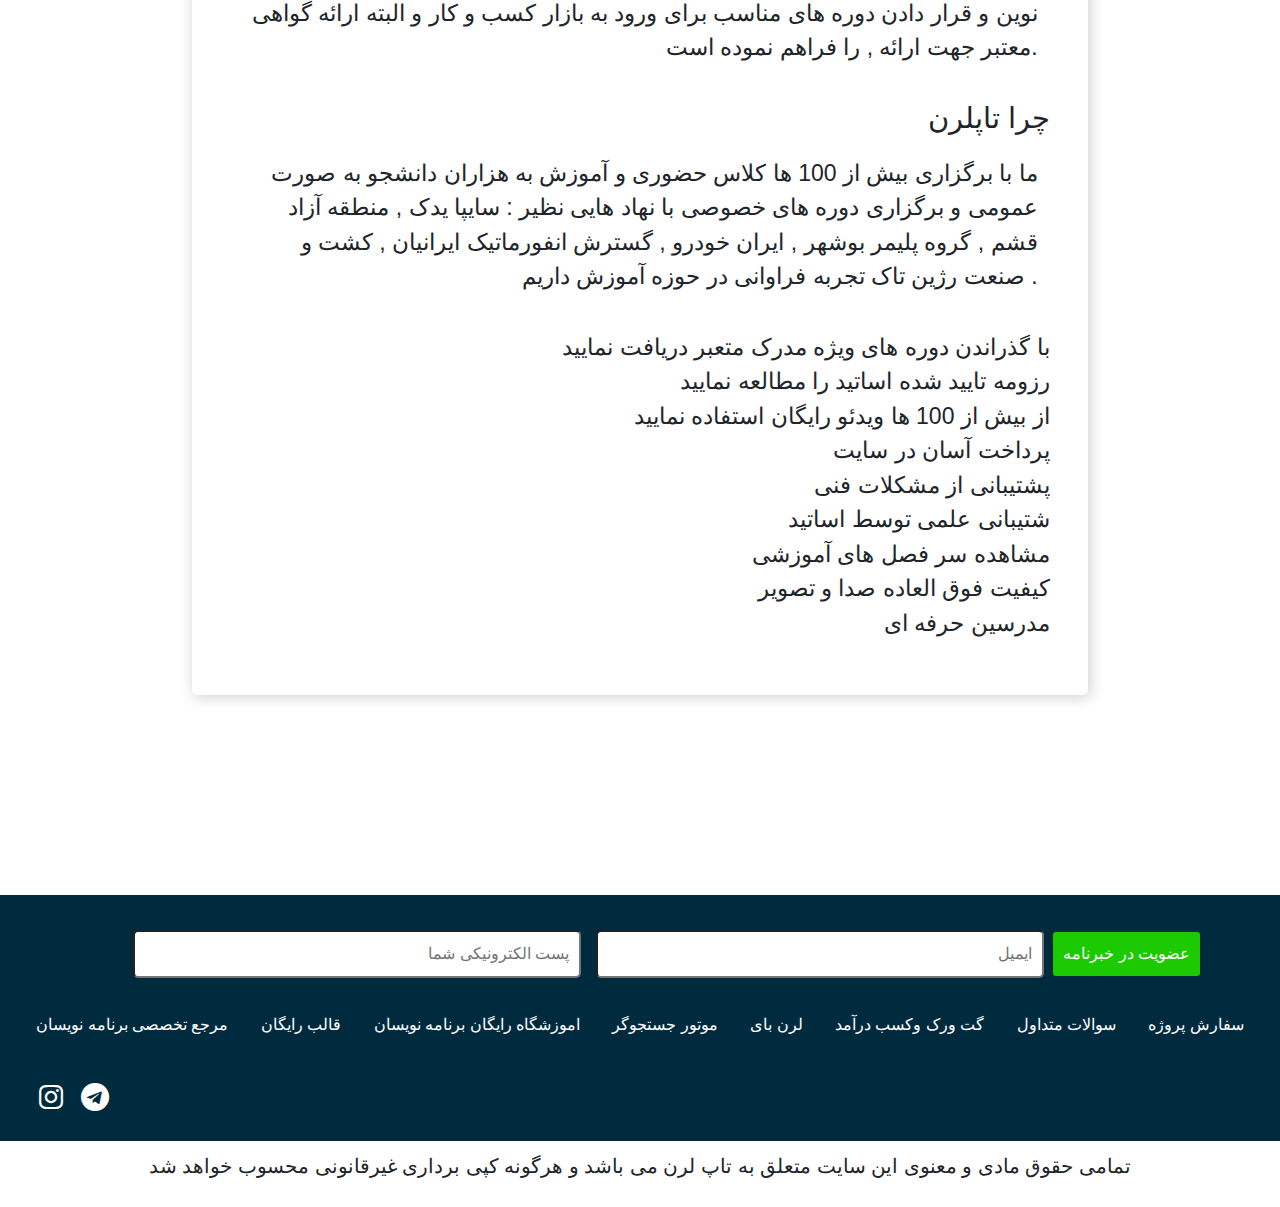
<file: about.html>
<!DOCTYPE html>
<html lang="en">

<head>
    <meta charset="UTF-8">
    <meta http-equiv="X-UA-Compatible" content="IE=edge">
    <meta name="viewport" content="width=device-width, initial-scale=1.0">
    <link rel="stylesheet" href="about.css">
    <link rel="stylesheet" href="https://cdnjs.cloudflare.com/ajax/libs/font-awesome/4.7.0/css/font-awesome.min.css">
    <link rel="stylesheet" href="https://cdn.jsdelivr.net/npm/bootstrap@4.0.0/dist/css/bootstrap.min.css" integrity="sha384-Gn5384xqQ1aoWXA+058RXPxPg6fy4IWvTNh0E263XmFcJlSAwiGgFAW/dAiS6JXm" crossorigin="anonymous">
    <link rel="stylesheet" href="https://unicons.iconscout.com/release/v3.0.6/css/solid.css">
    <title>درباره ما</title>
</head>

<body>

    <div class="starter">
        <div class="menu">
            <nav id="main-menu">
                <ul>
                    <li class="menu-item text"><a href="about.html">درباره ما</a></li>
                    <li class="menu-item text"><a href="#">تماس باما</a></li>
                    <li class="menu-item text"><a href="#">پرسش و پاسخ</a></li>
                    <li class="menu-item text"><a href="#">بلاگ</a></li>
                    <li class="menu-item text"><a href="#">معرفی مدرسین</a></li>
                    <li class="menu-item text"><a href="#">آخرین دوره ها</a></li>
                    <li class="menu-item text"><a href="#">مشاوره</a></li>
                    <li class="menu-item text"><a href="#">همکاری با تاپلرن</a></li>
                    <li class="menu-item text"><a href="#">قوانین سایت</a></li>
                    <li class="menu-item logo">
                        <a href="#"><img src="img/logo.svg" alt=""></a>
                    </li>
                </ul>
            </nav>
        </div>
    </div>




    <div class="main">
        <div class="small-menu">
            <nav id="small-menu">
                <ul>
                    <li class="small-list">
                        <a href="#">دوره های مخصوص ناشنوایان</a>
                    </li>
                    <li class="small-list">
                        <a href="#">راهنمای ورود به دنیای برنامه نویسی</a>
                    </li>

                    <li class="small-list">
                        <a href="#">راهنمای ورود به دنیای برنامه نویسی</a>
                    </li>
                    <li class="small-list">
                        <a href="#">آموزش برنامه نویسی به کودکان</a>
                    </li>
                    <li class="small-list">
                        <a href="#">برنامه نویسی و طراحی وب</a>
                    </li>
                </ul>
            </nav>
        </div>

        <div class="commercial">
            <div class="commercial-container">
                <img src="img/2dc6d09f-f9cf-4fe2-ae8b-b2ca32dc55ddDiscount.png" alt="">
                <img src="img/67b514e0-9ca2-4a1a-ac44-8adc0b5dac6cWorkWithUs.png" alt="">
                <img src="img/92b082e7-c26a-4c5f-b781-49ff2e50189dacademy.png" alt="">
                <img src="img/7102ddde-dae6-4b22-b9b3-4da5dccf3688Consult.png" alt="">
            </div>
        </div>

        <div class="about-div">
            <div class="about-title">
                <p>تاپلرن <span>/</span>درباره تاپلرن</p>
            </div>
            <div class="about-content">
                <h2>درباره تاپ لرن</h2>
                <h5>:تاریخچه </h5>
                <p>وب سایت تاپ لرن در پاییز 1396 پیاده سازی شده است . تاپ لرن یک پلتفرم کاملا متفاوت در زمینه یادگیری و آموزش بوده تا بتواند برای کسب و کار , توسعه و نگهداری نرم افزار , فن آوری های جدید و مهارت های خلاقانه ای که شما به دنبال ان هستید به
                    صورت حرفه ای آموزش ببینید.</p>
                <h5>در تاپلرن همیشه بروز باشید</h5>
                <p>اگر شما سعی دارید به صورت فردی برای بالا بردن مهارت های خود در جهت کسب و کار قصد دارید از آموزش آنلاین استفاده کنید : تاپ لرن کی از بهترین گزینه های شما خواهد بود . کافیست با مشاهده بیش از 10 ها ساعت ویدئویی که در سایت به صورت رایگان می
                    باشد مهارت های خود را افزایش دهید . همچنین با هزینه هایی باور نکردنی که برای دوره های خاصی در سایت گذاشته شده است می توانید به صورت حرفه ای مهارت های خود را به سطح حرفه ای برسانید.</p>
                <p>امروزه بسیاری از شرکت های بزرگ دنیا با توجه به نیاز های سازمانی از افراد مورد اعتماد خود در سازمان برای رفع نیازهای خود استفاده می کنند . با توجه به هزینه آموزش به صورت حضوری و البته چالش هایی نظیر مکان , زمان و همچنین استاد مناسب رو به
                    رو خواهند بود . شرکت ها ی خصوصی و دولتی می توانند با دسترسی به ویدئو های آموزشی تاپ لرن مهارت های کارمندان خود را افزایش دهند تا در واقع با بهره گیری و اپدیت نیرو های خود شاهد عملکرد چشم گیری انان در سازمان باشند .</p>
                <h5>ورود به بازار کار</h5>
                <p>بسیاری از فارغ التحصیلان برای ورود به بازار پر رقابت کار در ایران نیاز به یادگیری مهارت های لازم دارند . یکی از بزرگترین چالش ها هزینه های آموزشی هست . تاپ لرن با قرار دادن بیش از 100 ها آموزش رایگان با اساتید حرفه ای , شیوه آموزشی نوین
                    و قرار دادن دوره های مناسب برای ورود به بازار کسب و کار و البته ارائه گواهی معتبر جهت ارائه , را فراهم نموده است.

                </p>
                <h5>چرا تاپلرن</h5>
                <p>ما با برگزاری بیش از 100 ها کلاس حضوری و آموزش به هزاران دانشجو به صورت عمومی و برگزاری دوره های خصوصی با نهاد هایی نظیر : سایپا یدک , منطقه آزاد قشم , گروه پلیمر بوشهر , ایران خودرو , گسترش انفورماتیک ایرانیان , کشت و صنعت رژین تاک تجربه
                    فراوانی در حوزه آموزش داریم .</p>
                <ul>
                    <li>با گذراندن دوره های ویژه مدرک متعبر دریافت نمایید</li>
                    <li> رزومه تایید شده اساتید را مطالعه نمایید</li>
                    <li> از بیش از 100 ها ویدئو رایگان استفاده نمایید</li>
                    <li> پرداخت آسان در سایت</li>
                    <li>پشتیبانی از مشکلات فنی</li>
                    <li>شتیبانی علمی توسط اساتید</li>
                    <li>مشاهده سر فصل های آموزشی</li>
                    <li>کیفیت فوق العاده صدا و تصویر</li>
                    <li>مدرسین حرفه ای</li>
                </ul>
            </div>
        </div>
    </div>






    <div class="footer">
        <div class="footer-1">
            <div class="input-footer">
                <input type="text" placeholder="پست الکترونیکی شما">
                <input type="email" placeholder="ایمیل">
                <button>عضویت در خبرنامه</button>
            </div>
            <ul class="list-footer">
                <li>
                    <a href="#">مرجع تخصصی برنامه نویسان</a>
                </li>
                <li>
                    <a href="#">قالب رایگان</a>
                </li>
                <li>
                    <a href="#">اموزشگاه رایگان برنامه نویسان</a>
                </li>
                <li>
                    <a href="#">موتور جستجوگر</a>
                </li>
                <li>
                    <a href="#">لرن بای</a>
                </li>
                <li>
                    <a href="#">گت ورک وکسب درآمد</a>
                </li>
                <li>
                    <a href="#">سوالات متداول</a>
                </li>
                <li>
                    <a href="#">سفارش پروژه</a>
                </li>
            </ul>
            <div class="icon-footer">
                <i class="fa fa-instagram"></i>
                <i class="fa fa-telegram"></i>
            </div>
        </div>
        <div class="footer-2">
            <p>تمامی حقوق مادی و معنوی این سایت متعلق به تاپ لرن می باشد و هرگونه کپی برداری غیرقانونی محسوب خواهد شد</p>
        </div>
    </div>

</body>

</html>
</file>
<file: style.css>
* {
    margin: 0;
    padding: 0;
    box-sizing: border-box;
    font-family: IRAN Sans, sans-serif;
}

.starter {
    background-image: url(img/landing.jpg);
    width: 100%!important;
    background-size: cover;
    background-repeat: no-repeat;
    color: #fff;
}

.commercial-container {
    display: flex;
    margin: 65px 15px;
    justify-content: space-evenly;
}

.commercial-container img {
    width: 25%;
}

#main-menu {
    display: flex;
    width: 100%;
    padding: 30px 20px;
    margin-bottom: 30px;
}

#main-menu img {
    width: 60px;
}

#main-menu ul {
    display: flex;
    justify-content: space-evenly;
    width: 100%;
    list-style: none;
}

#main-menu ul li a {
    text-decoration: none;
    color: #fff;
    font-size: 20px;
}

#main-menu .text :hover {
    border-top: 3px solid rgb(0, 153, 255);
}

.search-item {
    text-align: center;
    padding: 25px 430px 26px 430px;
}

.search-item .title-search h1 {
    font-size: 35px!important;
    line-height: 55px;
}

.starter h1 {
    font-size: 35px;
}

.input-search {
    padding: 50px;
    position: relative;
    display: flex;
    align-items: center;
    justify-content: space-between;
}

.input-search input {
    width: 100%;
    height: 100%;
    padding: 13px 20px;
    border: none;
    font-size: 19px;
    outline: none;
    direction: rtl;
    border-radius: 50px;
}

::placeholder {
    color: rgb(55, 55, 55);
}

.input-search i {
    cursor: pointer;
    position: absolute;
    transition: 0.5s;
    color: rgb(0, 136, 255);
    font-size: 15px;
    width: 55px;
}

.input-search i:hover {
    color: #000;
}

.rezoome {
    justify-content: space-evenly;
    display: flex;
    padding: 0 0 25px 0;
}

.rezoome-part img {
    width: 170px;
    padding: 10px;
}

.rezoome-part {
    text-align: center;
}

.rezoome-part p,
span {
    font-size: 23px;
}

#small-menu {
    display: flex;
    justify-content: space-between;
    text-align: center;
    width: 100%;
}

.main {
    width: 100%;
}

.small-menu {
    display: flex;
    width: 100%;
}

#small-menu ul {
    display: flex;
    font-size: 20px;
    margin-bottom: 30px;
    width: 100%;
    box-shadow: 2px 2px 1px #ececec;
    justify-content: space-evenly;
    padding: 20px 0;
    list-style: none;
}

#small-menu ul li a {
    color: #222222;
    text-decoration: none;
    transition: 0.3s;
}

#small-menu ul li a:hover {
    color: rgb(0, 136, 255);
}

.last-train-title {
    display: flex;
    margin-top: 20px;
    justify-content: space-between;
    padding: 0 70px;
}

.last-train-title h3 {
    position: relative;
    font-size: 20px;
    color: #1e2f38;
    padding-right: 45px;
    font-weight: bold;
    width: auto;
    display: table;
    float: right;
    white-space: nowrap;
}

.last-train-title h3::before {
    width: 90px;
    height: 10px;
    border-radius: 25px;
    background-color: rgb(0, 191, 254, 0.2);
    position: absolute;
    right: -70px;
    top: 9px;
    content: '';
}

.last-train-title h3::after {
    width: 32px;
    height: 10px;
    border-radius: 25px;
    background-color: #00bffe;
    position: absolute;
    right: 0;
    top: 9px;
    content: '';
}

.last-train-title h5 i {
    padding: 15px;
    color: #0054fb;
}

.last-train-title a {
    color: #000;
    text-decoration: none!important;
    transition: 0.2s;
}

.last-train-title a:hover {
    color: #0054fb;
}

.last-cards-container h3 {
    padding-right: 50px;
    text-align: right;
    transition: 0.3s;
    font-size: 20px;
    cursor: pointer;
}

.last-cards-container h3:hover {
    color: #0054fb;
}

.last-cards-container h3::after {
    content: "";
    background-color: #00b3e9;
    width: 3%;
    height: 3px;
    display: inline-block;
    border-radius: 8px;
}

.last-cards-list {
    display: grid;
    grid-template-columns: repeat(4, 1fr);
    gap: 40px;
    padding: 00px 50px;
    margin: 50px 50px;
}

.cards-item {
    width: 100%;
    text-align: right;
    border-radius: 5px;
    box-shadow: 1px 1px 1px #cecece;
    cursor: pointer;
    transition: 0.5s;
    border: 1px solid #ddd;
}

.cards-item:hover {
    transform: scale(1.055);
}

.cards-item img {
    width: 100%;
}

.cards-item i {
    width: 10px;
    height: 10px;
}

.cards-item .detail-item {
    padding: 5px 15px 2px 15px;
    font-size: 18px;
}

.cards-item h6 a {
    color: #424242;
    transition: 0.5s;
    font-size: 20px;
    text-decoration: none;
}

.cards-item h6 {
    transition: 0.5s;
    margin: 0px 0 20px 0;
}

.cards-item h6 :hover {
    color: #0054fb;
}

.cards-item .datail-1 {
    border-bottom: 2px solid #ddd;
    padding: 25px 5px;
}

.datail-2 {
    display: flex!important;
    justify-content: space-between;
    padding: 15px 15px;
}

.datail-2 h4 {
    font-size: 20px;
}

.time {
    color: #8686ff;
}

a {
    text-decoration: none;
}

.cost {
    color: rgb(0, 159, 21);
}

.suggestion-train {
    margin-top: 100px;
}

.title-suggestion h3 {
    padding-right: 50px;
    text-align: right;
    transition: 0.3s;
    font-size: 20px;
    cursor: pointer;
}

.title-suggestion h3::after {
    content: "";
    background-color: #00b3e9;
    width: 3%;
    height: 3px;
    margin-left: 5px;
    display: inline-block;
    border-radius: 8px;
}

.card-item-container {
    display: grid;
    grid-template-columns: repeat(4, 1fr);
    gap: 70px;
    margin: 50px 50px;
}

.magazin-train {
    background-image: url(img/article-pattern.png);
    background-position: center;
    background-size: cover;
    background-color: #f4f4f4da;
    background-repeat: no-repeat;
    padding: 10px;
}

.magazin-title {
    display: flex;
    justify-content: space-between;
}

.magazin-title h3::after {
    content: "";
    background-color: rgb(0, 179, 233);
    width: 3vw;
    height: 5px;
    display: inline-block;
    border-radius: 8px;
}

.magazine-container {
    display: grid;
    grid-template-columns: repeat(3, 1fr);
    padding: 70px 70px;
    gap: 50px;
}

.magazine-item {
    width: 100%;
    text-align: right;
    border-radius: 5px;
    box-shadow: 1px 1px 1px #cecece;
    cursor: pointer;
    background-color: #fff;
    transition: 0.5s;
    border: 1px solid #ddd;
}

.magazine-item img {
    opacity: 1;
    display: block;
    width: 100%;
    height: 260px;
    transition: .5s ease;
    backface-visibility: hidden;
}

.img-magazine {
    position: relative;
}

.detail-magazine {
    padding: 10px;
}

.magazine-item p {
    font-size: 18.5px;
}

.detail-magazine-part-2 {
    display: flex;
    justify-content: space-between;
    padding: 10px;
}

.de-ma-part2-epsoide1 {
    color: #00b3e9;
}

.de-ma-part2-epsoide1 i {
    padding: 5px;
}

.de-ma-part2-epsoide2 i {
    color: #afafaf;
}

.magazine-item h3 {
    padding: 10px;
    font-weight: 700;
    cursor: pointer;
    font-size: 25px;
    transition: 0.2s;
}

.magazine-item h3:hover {
    color: #0054fb;
}

.magazine-item button {
    padding: 10px;
    border-radius: 50px;
    box-shadow: 3px 2px 5px black;
    border: 0!important;
    outline: 0!important;
    background-color: white;
    transition: 0.2s;
    cursor: pointer;
}

.magazine-item button:hover {
    background-color: rgb(22, 22, 22);
    color: #fff;
}

.more-data-btn {
    transition: .5s ease;
    opacity: 0;
    position: absolute;
    top: 50%;
    left: 50%;
    transform: translate(-50%, -50%);
    -ms-transform: translate(-50%, -50%);
    text-align: center;
}

.img-magazine:hover img {
    opacity: 0.7;
}

.img-magazine:hover .more-data-btn {
    opacity: 1;
}

.popular-train {
    padding: 50px 5px;
}

.popular-title {
    text-align: right;
}

.popular-title h3::after {
    content: "";
    background-color: rgb(0, 179, 233);
    width: 3vw;
    height: 5px;
    display: inline-block;
    border-radius: 8px;
}

.popular-item-container {
    display: grid;
    grid-template-columns: repeat(4, 1fr);
    gap: 40px;
    padding: 00px 50px;
    margin: 50px 50px;
}

.footer-1 {
    background-color: #002b3f;
    text-align: right;
    color: white;
    padding: 35px 15px;
}

.input-footer {
    padding: 20px 70px;
}

.input-footer input {
    width: 35vw;
    margin: 5px;
    padding: 10px;
    direction: rtl;
    border-radius: 5px;
}

.footer-1 {
    padding: 10px;
}

.footer-1 ul {
    display: flex;
    align-items: center;
    padding: 10px 10px;
    justify-content: space-around;
}

.footer-1 ul a {
    color: white!important;
    text-decoration: none;
    transition: 0.3s;
}

.footer-1 ul a:hover {
    color: rgb(75, 75, 255)!important;
}

ul {
    list-style: none;
}

.footer-1 button {
    padding: 10px;
    background-color: rgb(27, 203, 0);
    color: #fff;
    border: 0;
    border-radius: 3px;
}

.icon-footer {
    padding: 20px;
    display: flex;
    width: 10vw;
    justify-content: space-around;
}

.icon-footer i {
    font-size: 28px;
    transition: 0.3s;
    cursor: pointer;
}

.icon-footer .fa-instagram:hover {
    color: rgb(255, 1, 251);
}

.icon-footer .fa-telegram:hover {
    color: rgb(71, 131, 252);
}

.footer-2 {
    text-align: center;
    padding: 10px;
    font-size: 20px;
}
</file>
<file: about.css>
* {
    margin: 0;
    padding: 0;
    box-sizing: border-box;
    font-family: IRAN Sans, sans-serif;
}

.starter {
    background-image: url(img/landing.jpg);
    width: 100%!important;
    background-size: cover;
    background-repeat: no-repeat;
    color: #fff;
}

.commercial-container {
    display: flex;
    margin: 65px 15px;
    justify-content: space-evenly;
}

.commercial-container img {
    width: 25%;
}

#main-menu {
    display: flex;
    width: 100%;
    padding: 25px 20px;
}

#main-menu img {
    width: 60px;
}

#main-menu ul {
    display: flex;
    justify-content: space-evenly;
    width: 100%;
    list-style: none;
}

#main-menu ul li a {
    text-decoration: none;
    color: #fff;
    font-size: 20px;
}

#main-menu .text :hover {
    border-top: 3px solid rgb(0, 153, 255);
}

#small-menu {
    display: flex;
    justify-content: space-between;
    text-align: center;
    width: 100%;
}

.main {
    width: 100%;
}

.small-menu {
    display: flex;
    width: 100%;
}

#small-menu ul {
    display: flex;
    font-size: 20px;
    margin-bottom: 30px;
    width: 100%;
    box-shadow: 2px 2px 1px #ececec;
    justify-content: space-evenly;
    padding: 20px 0;
    list-style: none;
}

#small-menu ul li a {
    color: #222222;
    text-decoration: none;
    transition: 0.3s;
}

#small-menu ul li a:hover {
    color: rgb(0, 136, 255);
}

.about-title {
    text-align: right;
    padding-right: 60px;
    font-size: 19px;
}

.about-content {
    text-align: right;
    font-size: 23px;
    padding: 3vw;
    margin: 3vw 15vw;
    border-radius: 5px;
    box-shadow: 2px 2px 15px #cecece;
}

ul {
    list-style: none;
}

.about-content h2 {
    color: green;
    padding-bottom: 20px;
}

.about-content p {
    padding: 12px;
    padding-bottom: 20px;
}

.about-content h5 {
    font-size: 29px;
    font-weight: 500;
}

.footer-1 {
    background-color: #002b3f;
    text-align: right;
    color: white;
    padding: 35px 15px;
}

.input-footer {
    padding: 20px 70px;
}

.input-footer input {
    width: 35vw;
    margin: 5px;
    padding: 10px;
    direction: rtl;
    border-radius: 5px;
}

.footer-1 {
    padding: 10px;
}

.footer-1 ul {
    display: flex;
    align-items: center;
    padding: 10px 10px;
    justify-content: space-around;
}

.footer-1 ul a {
    color: white!important;
    text-decoration: none;
    transition: 0.3s;
}

.footer-1 ul a:hover {
    color: rgb(75, 75, 255)!important;
}

button {
    cursor: pointer;
}

ul {
    list-style: none;
}

.footer {
    margin-top: 200px;
}

.footer-1 button {
    padding: 10px;
    background-color: rgb(27, 203, 0);
    color: #fff;
    border: 0;
    border-radius: 3px;
}

.icon-footer {
    padding: 20px;
    display: flex;
    width: 10vw;
    justify-content: space-around;
}

.icon-footer i {
    font-size: 28px;
    transition: 0.3s;
    cursor: pointer;
}

.icon-footer .fa-instagram:hover {
    color: rgb(255, 1, 251);
}

.icon-footer .fa-telegram:hover {
    color: rgb(71, 131, 252);
}

.footer-2 {
    text-align: center;
    padding: 10px;
    font-size: 20px;
}

.icon-footer .fa-instagram:hover {
    color: rgb(255, 1, 251);
}

.icon-footer .fa-telegram:hover {
    color: rgb(71, 131, 252);
}

.footer-2 {
    text-align: center;
    padding: 10px;
    font-size: 20px;
}
</file>
